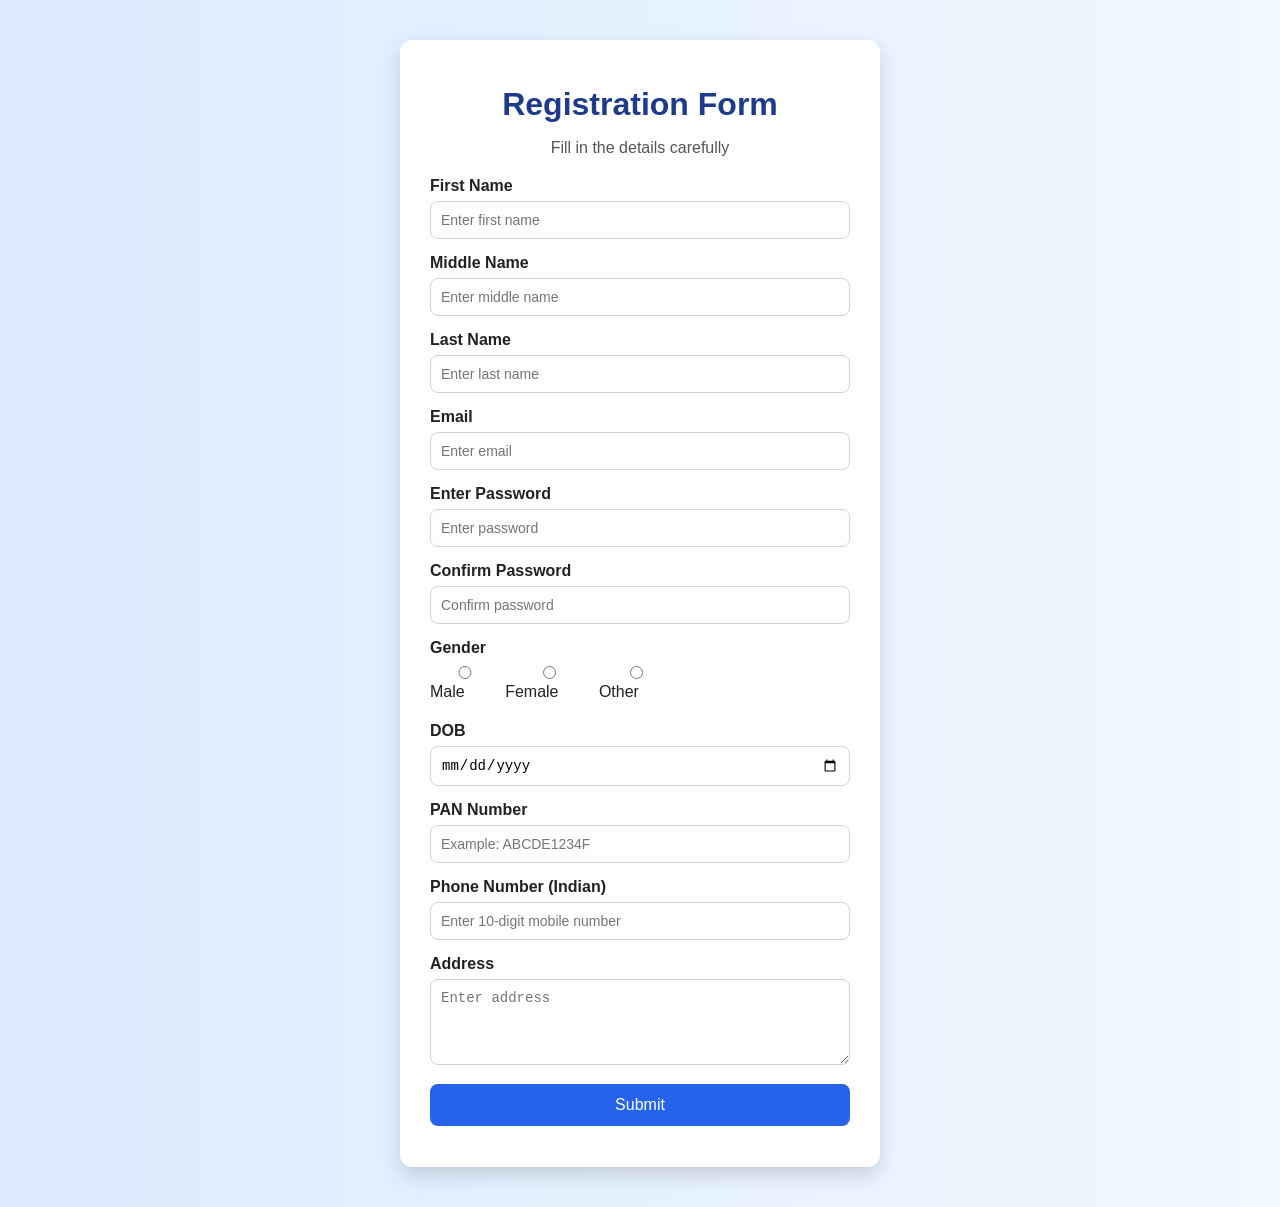
<file: q2-registration-form/index.html>
<!DOCTYPE html>
<html lang="en">
<head>
    <meta charset="UTF-8">
    <meta name="viewport" content="width=device-width, initial-scale=1.0">
    <title>Registration Form</title>

    <!-- Linking external CSS file -->
    <link rel="stylesheet" href="style.css">
</head>
<body>

    <!-- Main container for centering the form -->
    <div class="container">

        <!-- Form heading -->
        <h1>Registration Form</h1>
        <p class="subtitle">Fill in the details carefully</p>

        <!-- Form starts here -->
        <form id="registrationForm">

            <!-- First Name -->
            <div class="form-group">
                <label for="firstName">First Name</label>
                <input type="text" id="firstName" placeholder="Enter first name">
                <small class="error" id="firstNameError"></small>
            </div>

            <!-- Middle Name -->
            <div class="form-group">
                <label for="middleName">Middle Name</label>
                <input type="text" id="middleName" placeholder="Enter middle name">
                <small class="error" id="middleNameError"></small>
            </div>

            <!-- Last Name -->
            <div class="form-group">
                <label for="lastName">Last Name</label>
                <input type="text" id="lastName" placeholder="Enter last name">
                <small class="error" id="lastNameError"></small>
            </div>

            <!-- Email -->
            <div class="form-group">
                <label for="email">Email</label>
                <input type="text" id="email" placeholder="Enter email">
                <small class="error" id="emailError"></small>
            </div>

            <!-- Password -->
            <div class="form-group">
                <label for="password">Enter Password</label>
                <input type="password" id="password" placeholder="Enter password">
                <small class="error" id="passwordError"></small>
            </div>

            <!-- Confirm Password -->
            <div class="form-group">
                <label for="confirmPassword">Confirm Password</label>
                <input type="password" id="confirmPassword" placeholder="Confirm password">
                <small class="error" id="confirmPasswordError"></small>
            </div>

            <!-- Gender using radio buttons -->
            <div class="form-group">
                <label>Gender</label>
                <div class="radio-group">
                    <label><input type="radio" name="gender" value="Male"> Male</label>
                    <label><input type="radio" name="gender" value="Female"> Female</label>
                    <label><input type="radio" name="gender" value="Other"> Other</label>
                </div>
                <small class="error" id="genderError"></small>
            </div>

            <!-- Date of Birth -->
            <div class="form-group">
                <label for="dob">DOB</label>
                <input type="date" id="dob">
                <small class="error" id="dobError"></small>
            </div>

            <!-- PAN Number -->
            <div class="form-group">
                <label for="pan">PAN Number</label>
                <input type="text" id="pan" placeholder="Example: ABCDE1234F">
                <small class="error" id="panError"></small>
            </div>

            <!-- Indian Phone Number -->
            <div class="form-group">
                <label for="phone">Phone Number (Indian)</label>
                <input type="text" id="phone" placeholder="Enter 10-digit mobile number">
                <small class="error" id="phoneError"></small>
            </div>

            <!-- Address -->
            <div class="form-group">
                <label for="address">Address</label>
                <textarea id="address" rows="4" placeholder="Enter address"></textarea>
                <small class="error" id="addressError"></small>
            </div>

            <!-- Submit button -->
            <div class="form-group">
                <button type="submit">Submit</button>
            </div>

            <!-- Success message -->
            <p id="successMessage"></p>

        </form>
    </div>

    <!-- Linking external JavaScript file -->
    <script src="script.js"></script>
</body>
</html>
</file>
<file: q2-registration-form/style.css>
/* Remove default margin and add background */
body {
    margin: 0;
    padding: 0;
    font-family: Arial, sans-serif;
    background: linear-gradient(to right, #dbeafe, #f0f9ff);
}

/* Main form container */
.container {
    width: 420px;
    margin: 40px auto;
    background-color: white;
    padding: 25px 30px;
    border-radius: 12px;
    box-shadow: 0 8px 20px rgba(0, 0, 0, 0.15);
}

/* Main heading */
h1 {
    text-align: center;
    color: #1e3a8a;
    margin-bottom: 5px;
}

/* Small subtitle */
.subtitle {
    text-align: center;
    color: #555;
    margin-bottom: 20px;
}

/* Each input section */
.form-group {
    margin-bottom: 15px;
}

/* Labels */
label {
    display: block;
    margin-bottom: 6px;
    font-weight: bold;
    color: #222;
}

/* Input, textarea styling */
input,
textarea {
    width: 100%;
    padding: 10px;
    border: 1px solid #cbd5e1;
    border-radius: 8px;
    font-size: 14px;
    box-sizing: border-box;
    outline: none;
    transition: 0.3s;
}

/* Input focus effect */
input:focus,
textarea:focus {
    border-color: #2563eb;
    box-shadow: 0 0 5px rgba(37, 99, 235, 0.3);
}

/* Radio group layout */
.radio-group {
    display: flex;
    gap: 15px;
    margin-top: 5px;
}

/* Keep radio button labels inline */
.radio-group label {
    display: inline;
    font-weight: normal;
}

/* Error message text */
.error {
    color: red;
    font-size: 12px;
    display: block;
    margin-top: 4px;
}

/* Success message */
#successMessage {
    text-align: center;
    color: green;
    font-weight: bold;
    margin-top: 10px;
}

/* Submit button */
button {
    width: 100%;
    padding: 12px;
    background-color: #2563eb;
    color: white;
    border: none;
    border-radius: 8px;
    font-size: 16px;
    cursor: pointer;
    transition: 0.3s;
}

/* Button hover */
button:hover {
    background-color: #1d4ed8;
}

/* Red border for invalid fields */
.invalid {
    border: 1px solid red;
}

/* Green border for valid fields */
.valid {
    border: 1px solid green;
}
</file>
